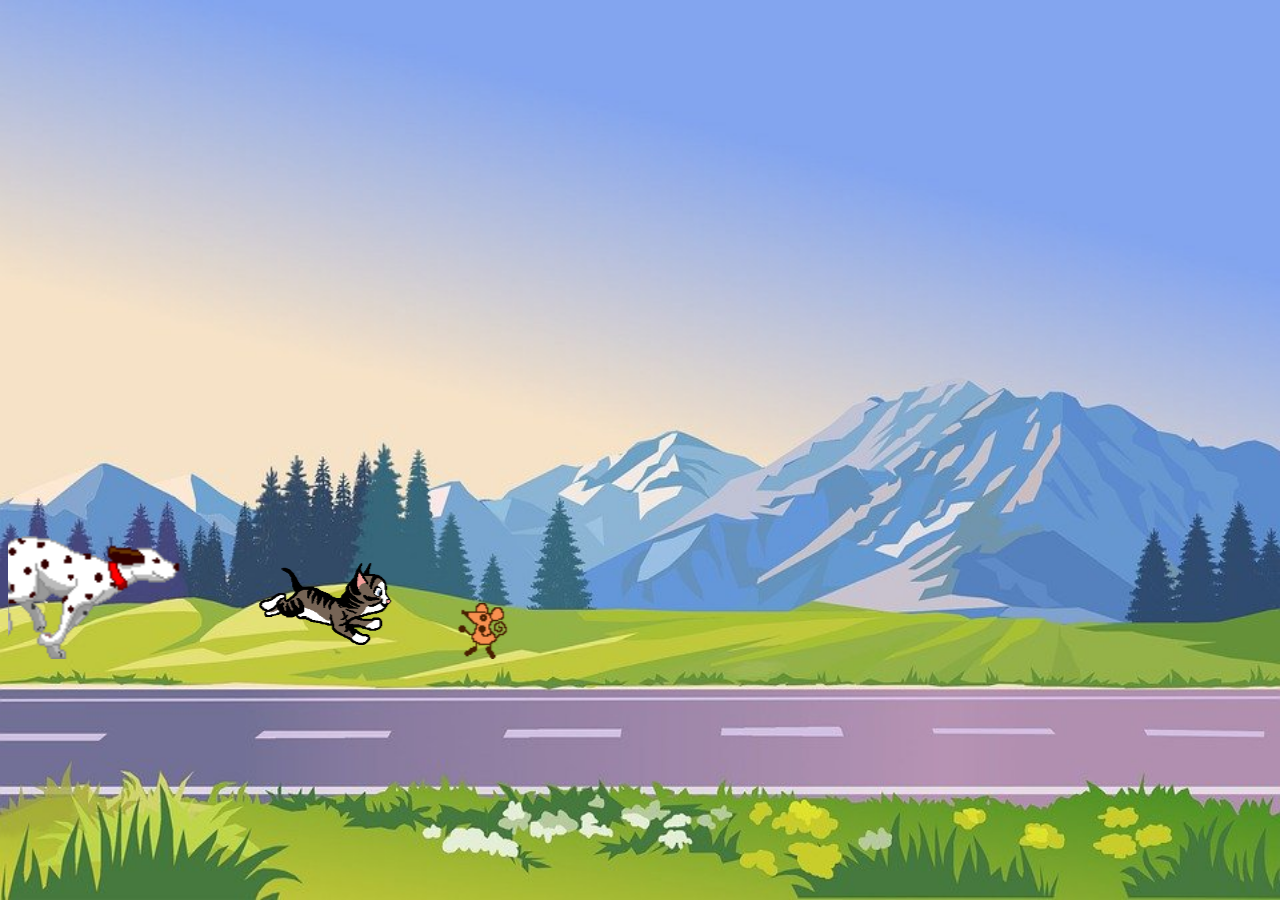
<file: animation.html>
<html>
<head>
  <title>Animation</title>
  <style>
    body {
      background-repeat: no-repeat;
      background-size: 100% 100%;
      background-attachment: fixed;
    }

    marquee {
      padding-top: 57vh;
    }
  </style>
</head>

<body background="bg.jpg">
  <marquee direction="right" scrollamount="10">
    <img src="a.gif" width="22%" /> &emsp; &emsp;&emsp;
    <img src="b.gif" width="11%" /> &emsp; &emsp;&emsp;
    <img src="c.gif" width="4%" /> &emsp; &emsp;&emsp;
  </marquee>
</body>

</html>
</file>
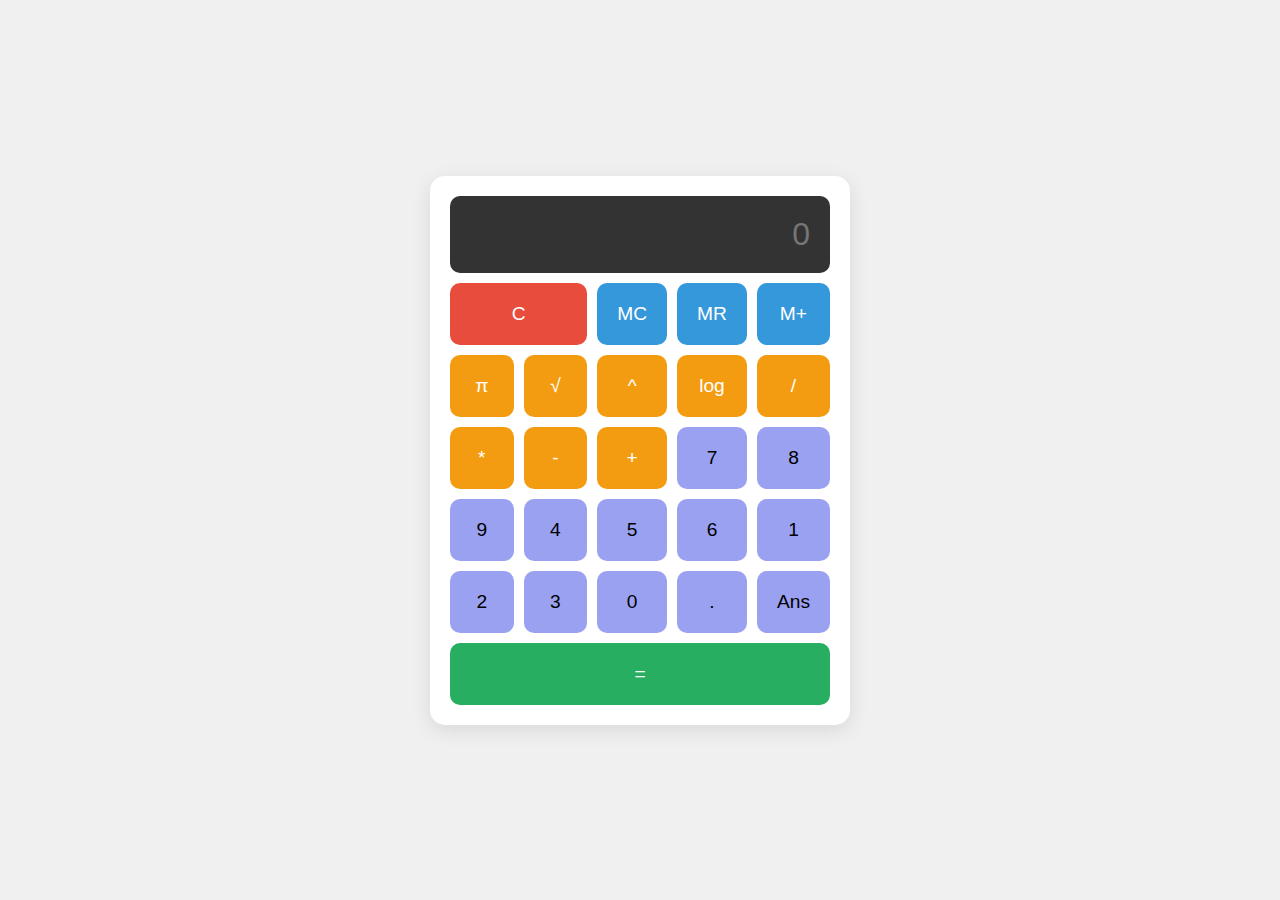
<file: calculator.html>
<!DOCTYPE html>
<html lang="en">
<head>
    <meta charset="UTF-8">
    <meta name="viewport" content="width=device-width, initial-scale=1.0">
    <title>Scientific Calculator</title>
    <style>
        @keyframes scaleUp {
            0% {
                transform: scale(1);
            }
            50% {
                transform: scale(1.1);
            }
            100% {
                transform: scale(1);
            }
        }

        @keyframes rotate {
            0% {
                transform: rotate(0deg);
            }
            100% {
                transform: rotate(360deg);
            }
        }

        body {
            font-family: 'Arial', sans-serif;
            display: flex;
            justify-content: center;
            align-items: center;
            height: 100vh;
            margin: 0;
            background-color: #f0f0f0;
        }

        .calculator {
            display: grid;
            grid-template-columns: repeat(5, 1fr);
            grid-template-rows: auto repeat(6, 1fr);
            grid-gap: 10px;
            background-color: #fff;
            padding: 20px;
            border-radius: 15px;
            box-shadow: 0 5px 20px rgba(0, 0, 0, 0.1);
            width: 380px;
        }

        .display {
            grid-column: span 5;
            background-color: #333;
            color: white;
            text-align: right;
            font-size: 2em;
            padding: 20px;
            border-radius: 10px;
            border: none;
            box-sizing: border-box;
        }
        .display:hover{
            box-shadow: 7px 7px 5px rgb(169, 45, 241) ;
        }
        .button {
            background-color: #9ba1f1;
            padding: 20px;
            font-size: 1.2em;
            border-radius: 10px;
            border: none;
            cursor: pointer;
            transition: background-color 0.3s, transform 0.3s;
            display: flex;
            justify-content: center;
            align-items: center;
            box-sizing: border-box;
        }

        .button:hover {
            background-color: #9ba1f1;
            transform: skewX(-45deg);
        }

        .button.operator {
            background-color: #f39c12;
            color: white;
        }

        .button.operator:hover {
            background-color: #e67e22;
            transform: skewX(45deg);
        }

        .button.equal {
            background-color: #27ae60;
            color: white;
            grid-column: span 5;
        }

        .button.equal:hover {
            background-color: #2ecc71;
            transform: scaleX(1.5);
        }

        .button.clear {
            background-color: #e74c3c;
            color: white;
            grid-column: span 2;
            transition:0.5s;
        }

        .button.clear:hover {
            background-color: #c0392b;
            transition:0.5s;
            transform: rotateZ(180deg);
        }

        .button.memory {
            background-color: #3498db;
            color: white;
            transition:1s;
        }

        .button.memory:hover {
            background-color: #2980b9;
            transform:translate(100px,200px);
            transition:1s;
        }
    </style>
</head>
<body>
    <div class="calculator">
        <input type="text" class="display" id="display" disabled placeholder="0">
        
        <!-- Clear and Memory Buttons -->
        <button class="button clear">C</button>
        <button class="button memory">MC</button>
        <button class="button memory">MR</button>
        <button class="button memory">M+</button>

        <!-- Scientific Operators -->
        <button class="button operator">π</button>
        <button class="button operator">√</button>
        <button class="button operator">^</button>
        <button class="button operator">log</button>

        <!-- Regular Operators -->
        <button class="button operator">/</button>
        <button class="button operator">*</button>
        <button class="button operator">-</button>
        <button class="button operator">+</button>

        <!-- Numbers -->
        
        <button class="button">7</button>
        <button class="button">8</button>
        <button class="button">9</button>
        <button class="button">4</button>
        <button class="button">5</button>
        <button class="button">6</button>
        <button class="button">1</button>
        <button class="button">2</button>
        <button class="button">3</button>
        <button class="button">0</button>
        <!-- Decimal and Equal -->
        <button class="button">.</button>
        <button class="button">Ans</button>
        <button class="button equal">=</button>
    </div>
</body>
</html>
</file>
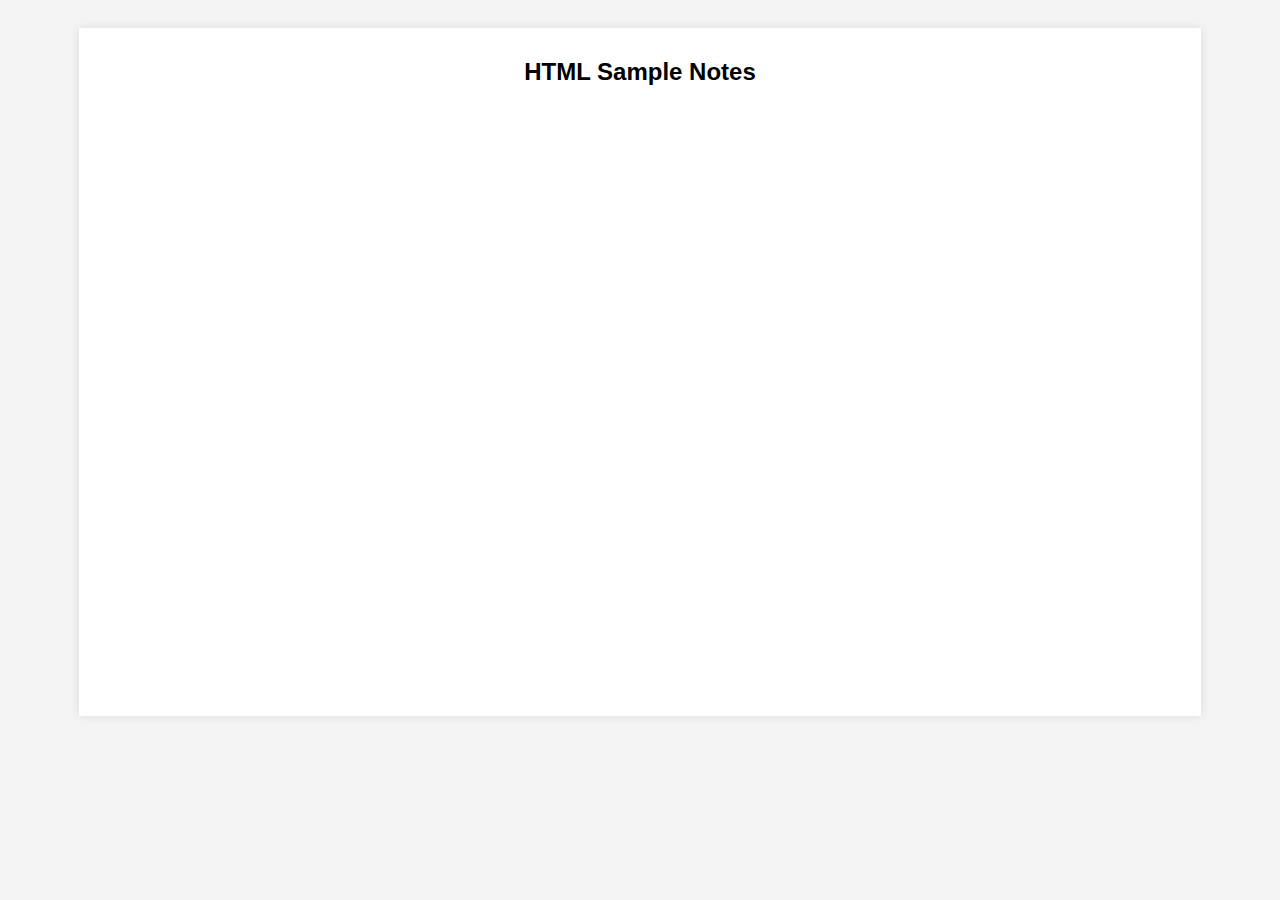
<file: htmlnotes.html>
<style>
        body {
            font-family: Arial, sans-serif;
            text-align: center;
            background-color: #f4f4f4;
            padding: 20px;
        }
        h1 {
            color: #333;
        }
        .pdf-container {
            width: 90%;
            margin: auto;
            background: white;
            padding: 10px;
            box-shadow: 0 0 10px rgba(0, 0, 0, 0.1);
        }
        iframe, embed {
            width: 100%;
            height: 600px;
            border: none;
        }
    </style>
</head>
<body>
    <div class="pdf-container">
        <h2>HTML Sample Notes </h2>
        <iframe src="htmlnotes.pdf"></iframe>
    </div>
</body>
</html>
</file>
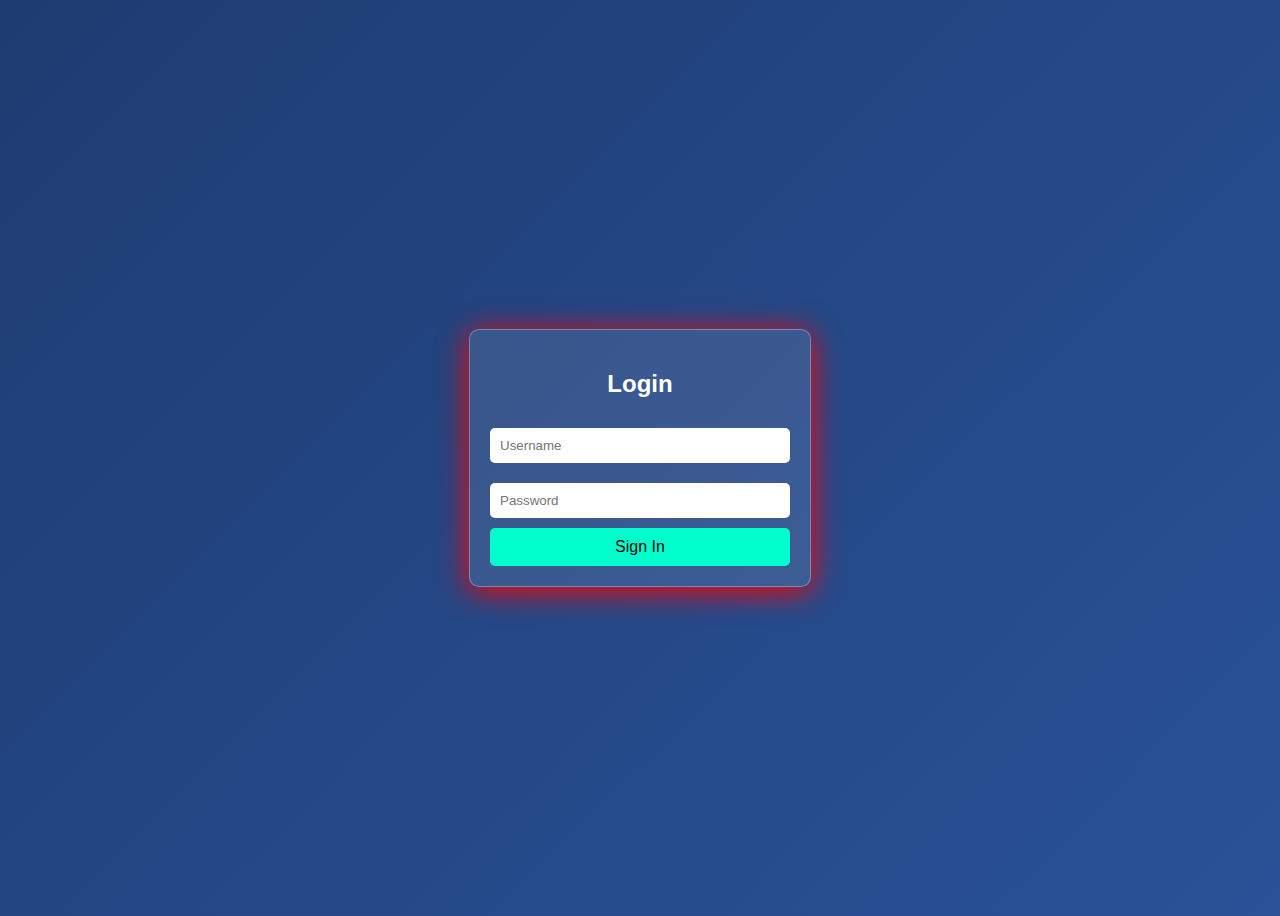
<file: login.html>
<style>
    body {
      display: flex;
      justify-content: center;
      align-items: center;
      height: 100vh;
      background: linear-gradient(135deg, #1e3c72, #2a5298);
      font-family: Arial, sans-serif;
    }
    .form-container {
      width: 300px;
      padding: 20px;
      background: rgba(255, 255, 255, 0.1);
      border-radius: 10px;
      box-shadow: 0 4px 30px red;
      border: 1px solid rgba(255, 255, 255, 0.3);
      color: #fff;
    }
    .form-container h2 {
      text-align: center;
    }
    .form-container input {
      width: 100%;
      padding: 10px;
      margin: 10px 0;
      border: none;
      border-radius: 5px;
    }
    .form-container button {
      width: 100%;
      padding: 10px;
      border: none;
      background: #00ffcc;
      color: #000;
      font-size: 16px;
      cursor: pointer;
      border-radius: 5px;
      transition: background 0.3s ease;
    }
    .form-container button:hover {
      background: #00e6b8;
    }
  </style>
<body>
  <div class="form-container">
    <h2>Login</h2>
    <input type="text" placeholder="Username">
    <input type="password" placeholder="Password">
    <button>Sign In</button>
  </div>
</body>
</html>
</file>
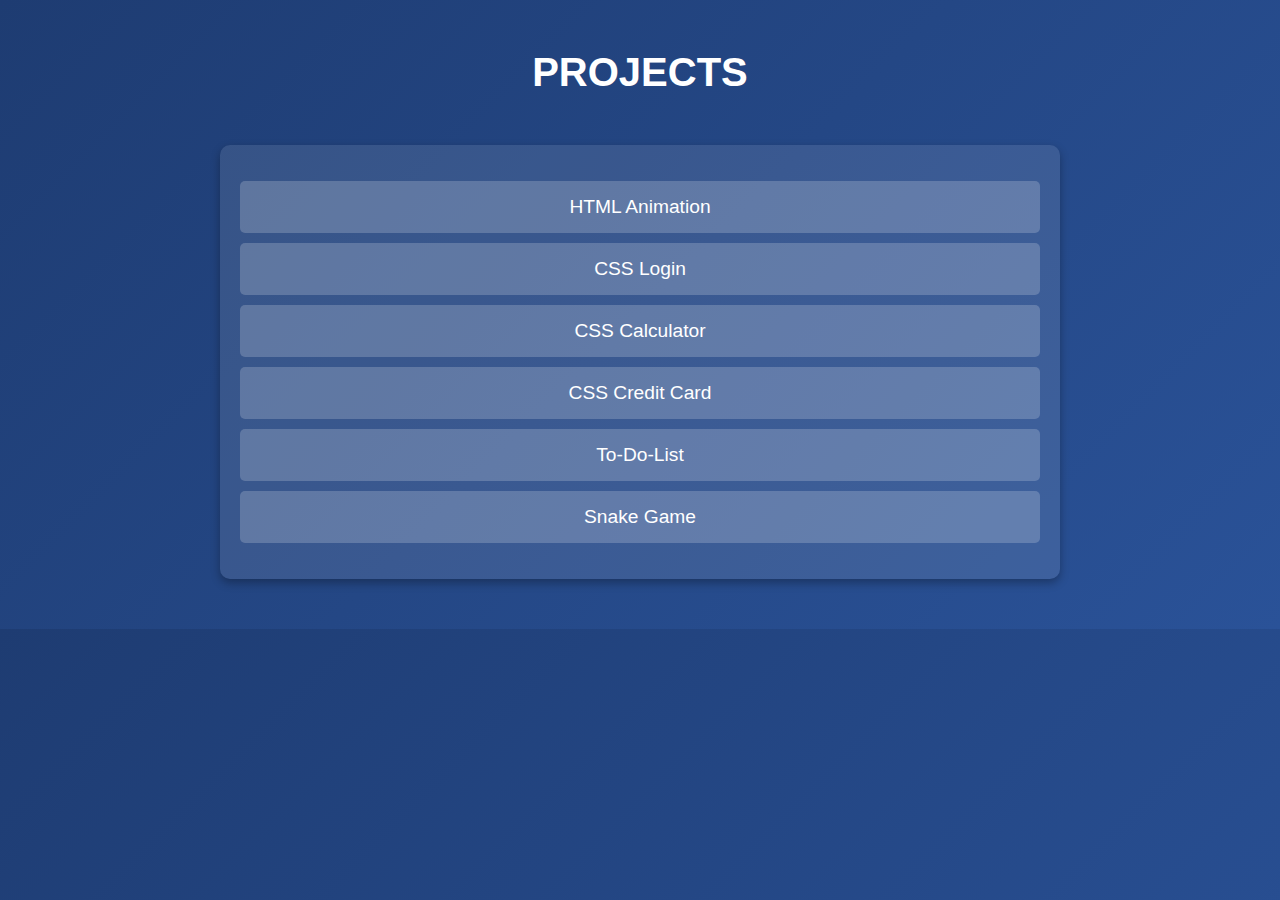
<file: projects.html>
<!DOCTYPE html>
<html lang="en">
<head>
    <meta charset="UTF-8">
    <meta name="viewport" content="width=device-width, initial-scale=1.0">
    <title>Projects</title>
    <style>
        body {
            margin: 0;
            padding: 0;
            font-family: Arial, sans-serif;
            background: linear-gradient(135deg, #1e3c72, #2a5298);
            color: white;
            text-align: center;
        }
        h1 {
            margin-top: 50px;
            font-size: 2.5em;
            text-transform: uppercase;
        }
        .container {
            max-width: 800px;
            margin: 50px auto;
            background: rgba(255, 255, 255, 0.1);
            padding: 20px;
            border-radius: 10px;
            box-shadow: 0 4px 10px rgba(0, 0, 0, 0.3);
        }
        ul {
            list-style: none;
            padding: 0;
        }
        li {
            background: rgba(255, 255, 255, 0.2);
            margin: 10px 0;
            padding: 15px;
            border-radius: 5px;
            font-size: 1.2em;
            transition: 0.3s;
        }
        li:hover {
            background: rgba(255, 255, 255, 0.4);
            transform: scale(1.05);
            cursor: pointer;
        }
        a {
            text-decoration: none;
            color: white;
            display: block;
            font-size: inherit;
        }
    </style>
</head>
<body>
    <h1>Projects</h1>
    <div class="container">
        <ul>
            <li><a href="animation.html">HTML Animation</a></li>
            <li><a href="login.html">CSS Login</a></li>
            <li><a href="calculator.html">CSS Calculator</a></li>
            <li><a href="flip.html">CSS Credit Card</a></li>
            <li><a href="todolist.html">To-Do-List</a></li>
            <li><a href="snake.html">Snake Game</a></li>
        </ul>
    </div>
</body>
</html>
</file>
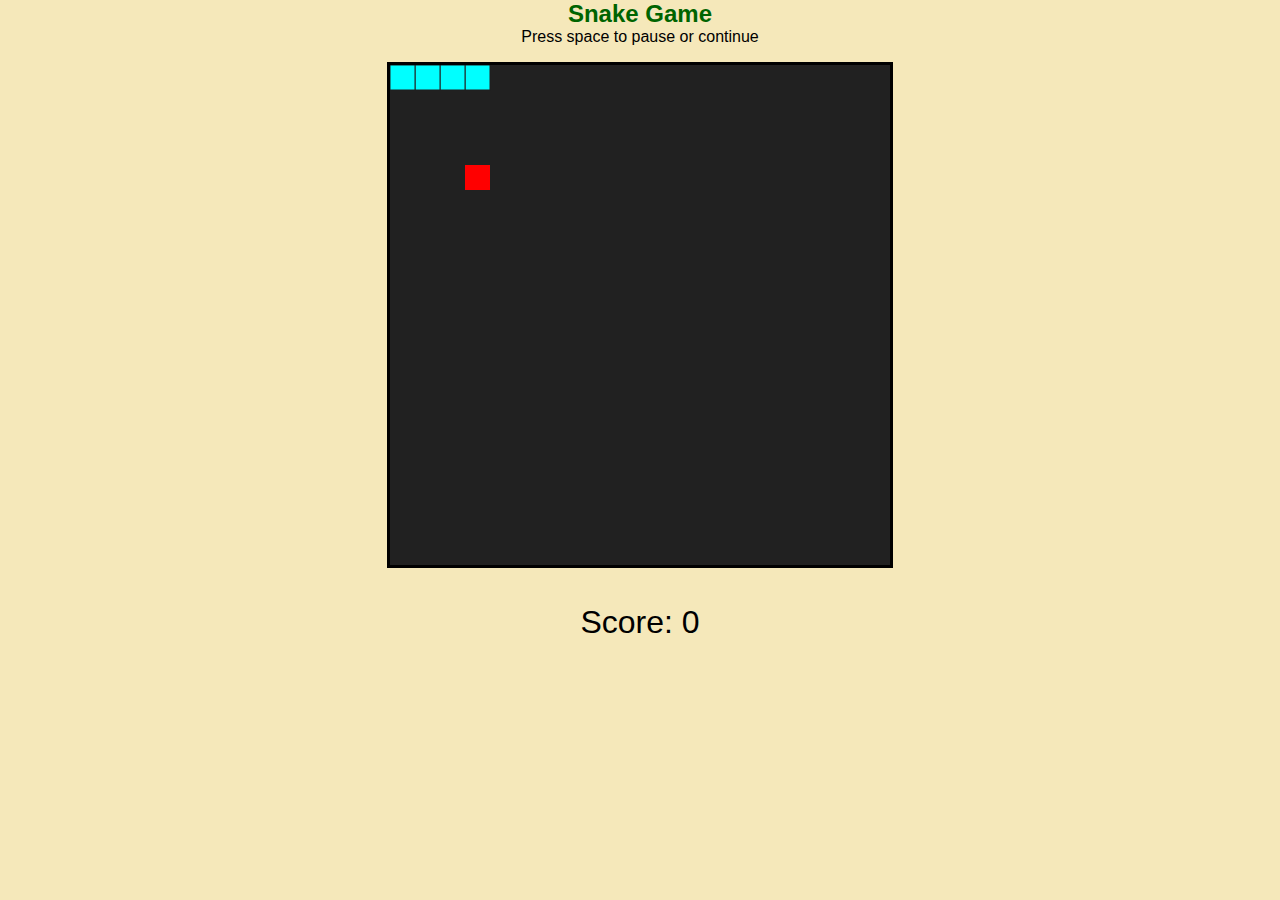
<file: snake.html>
<!DOCTYPE html>
<html lang="en">
<head>
    <meta charset="UTF-8">
    <meta http-equiv="X-UA-Compatible" content="IE=edge">
    <meta name="viewport" content="width=device-width, initial-scale=1.0">
    <link rel="stylesheet" href="snakestyle.css">
    <script src="snakeapp.js" defer></script>
    <title>Snake Game</title>
</head>
<body>
    <h2>Snake Game</h2>
    <div id="msg">Press space to pause or continue</div>
    <div id="container">
        <canvas id="gameBoard" width="500" height="500"></canvas>
        <div id="score">Score: <span id="scoreVal">0</span></div>
    </div>
</body>
</html>
</file>
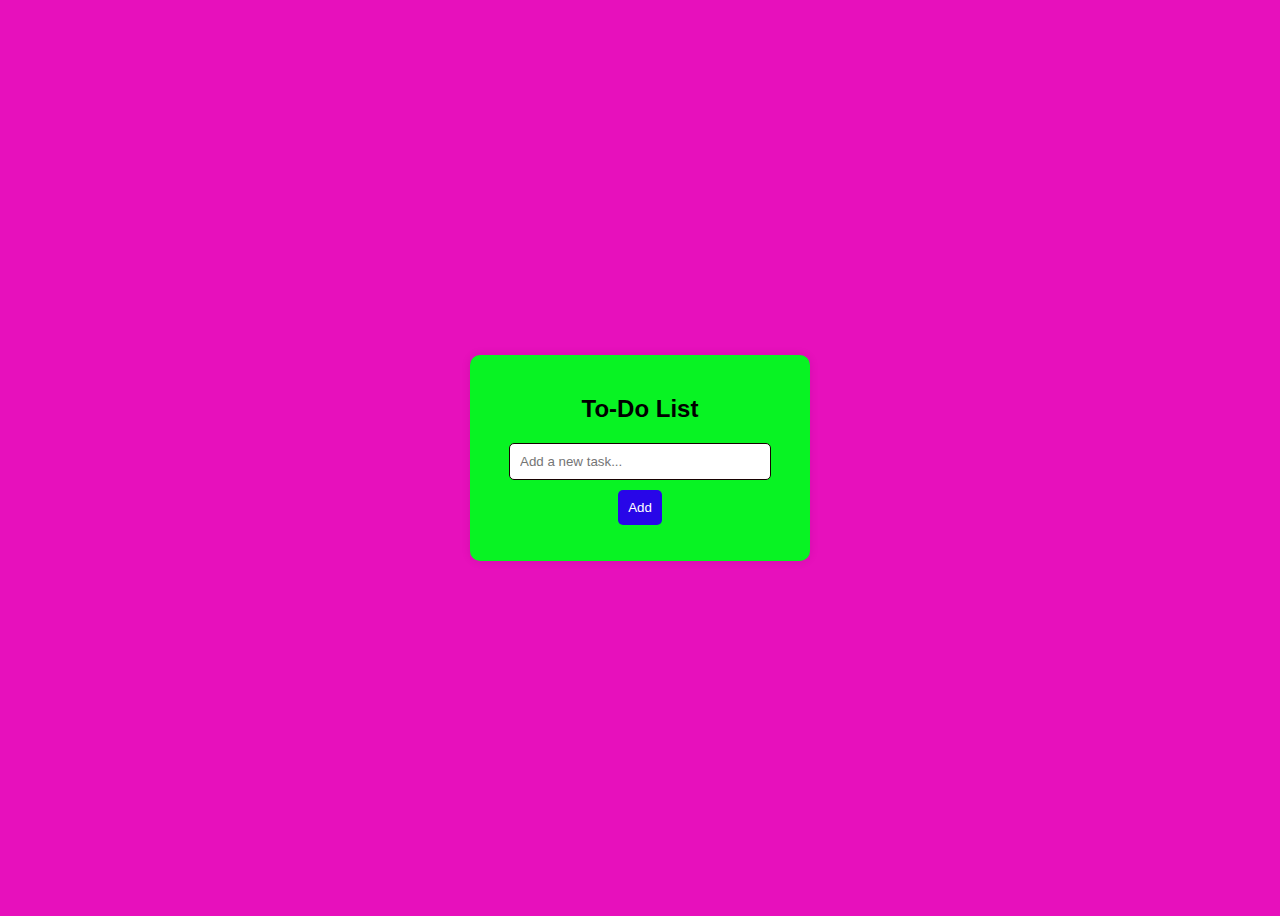
<file: todolist.html>
<!DOCTYPE html>
<html lang="en">
<head>
    <meta charset="UTF-8">
    <meta name="viewport" content="width=device-width, initial-scale=1.0">
    <title>To-Do List</title>
    <style>
        body {
            font-family: Arial, sans-serif;
            display: flex;
            justify-content: center;
            align-items: center;
            height: 100vh;
            background-color: #e710bc;
        }
        .container {
            background: rgb(8, 243, 35);
            padding: 20px;
            border-radius: 10px;
            box-shadow: 0 0 10px rgba(0, 0, 0, 0.1);
            width: 300px;
            text-align: center;
        }
        input {
            width: 80%;
            padding: 10px;
            margin-bottom: 10px;
            border: 1px solid #170101;
            border-radius: 5px;
        }
        button {
            padding: 10px;
            background: #2806e8;
            color: white;
            border: none;
            cursor: pointer;
            border-radius: 5px;
        }
        ul {
            list-style: none;
            padding: 0;
        }
        li {
            display: flex;
            justify-content: space-between;
            padding: 10px;
            background: #eee;
            margin-top: 5px;
            border-radius: 5px;
        }
        .done {
            text-decoration: line-through;
            color: gray;
        }
    </style>
</head>
<body>
    <div class="container">
        <h2>To-Do List</h2>
        <input type="text" id="task" placeholder="Add a new task...">
        <button onclick="addTask()">Add</button>
        <ul id="taskList"></ul>
    </div>
    <script>
        function addTask() {
            let taskInput = document.getElementById("task");
            let taskText = taskInput.value.trim();
            if (taskText === "") return;
            
            let li = document.createElement("li");
            li.innerHTML = `${taskText} <button onclick="removeTask(this)">X</button>`;
            li.addEventListener("click", function() {
                this.classList.toggle("done");
            });
            
            document.getElementById("taskList").appendChild(li);
            taskInput.value = "";
        }

        function removeTask(button) {
            button.parentElement.remove();
        }
    </script>
</body>
</html>
</file>
<file: snakestyle.css>
*{
    margin:0;
    padding:0;
    font-family: 'Gill Sans', 'Gill Sans MT', Calibri, 'Trebuchet MS', sans-serif;
    background-color: #f5e8ba;
    text-align: center;
}

h2{
    color:darkgreen;
}

#msg{   
    margin-bottom: 1em;
}

#gameBoard{
    border:3px solid;
}

#score{
    margin-top: 1em;
    font-size:2em;
}
</file>
